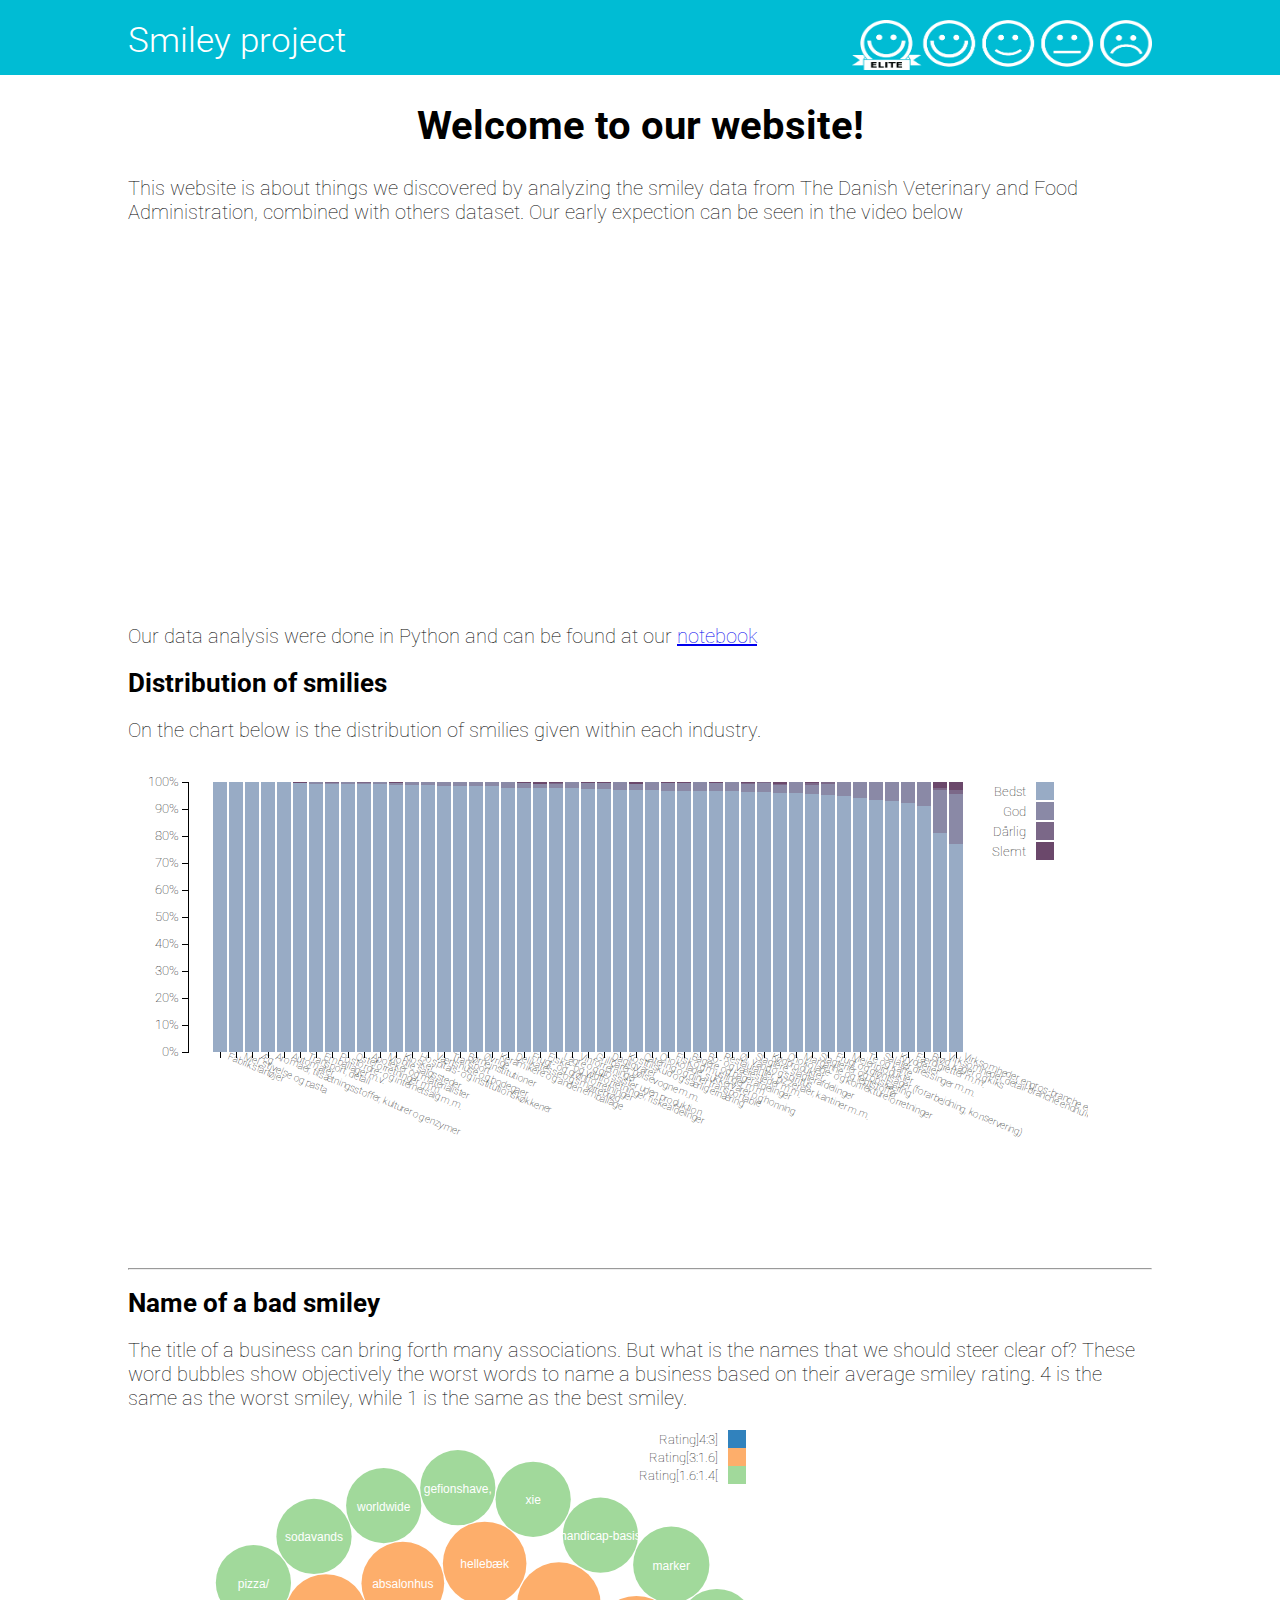
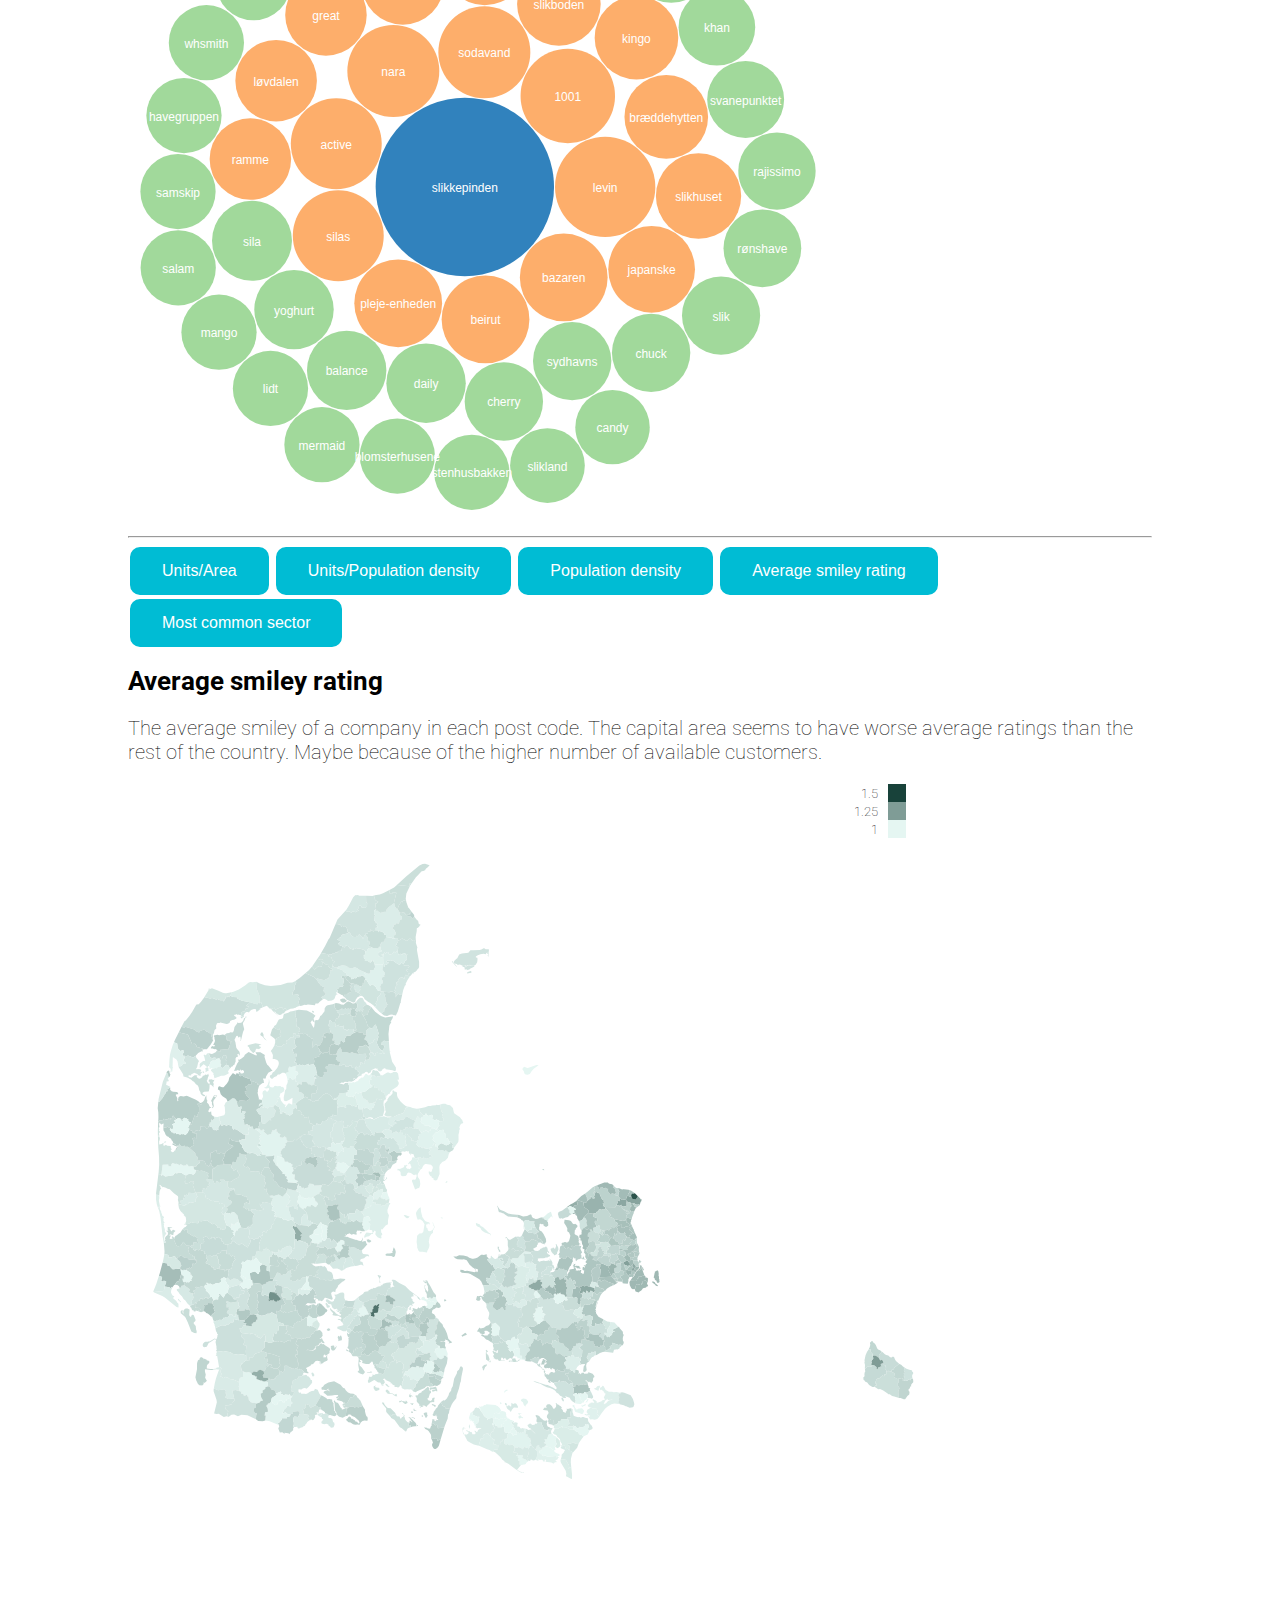
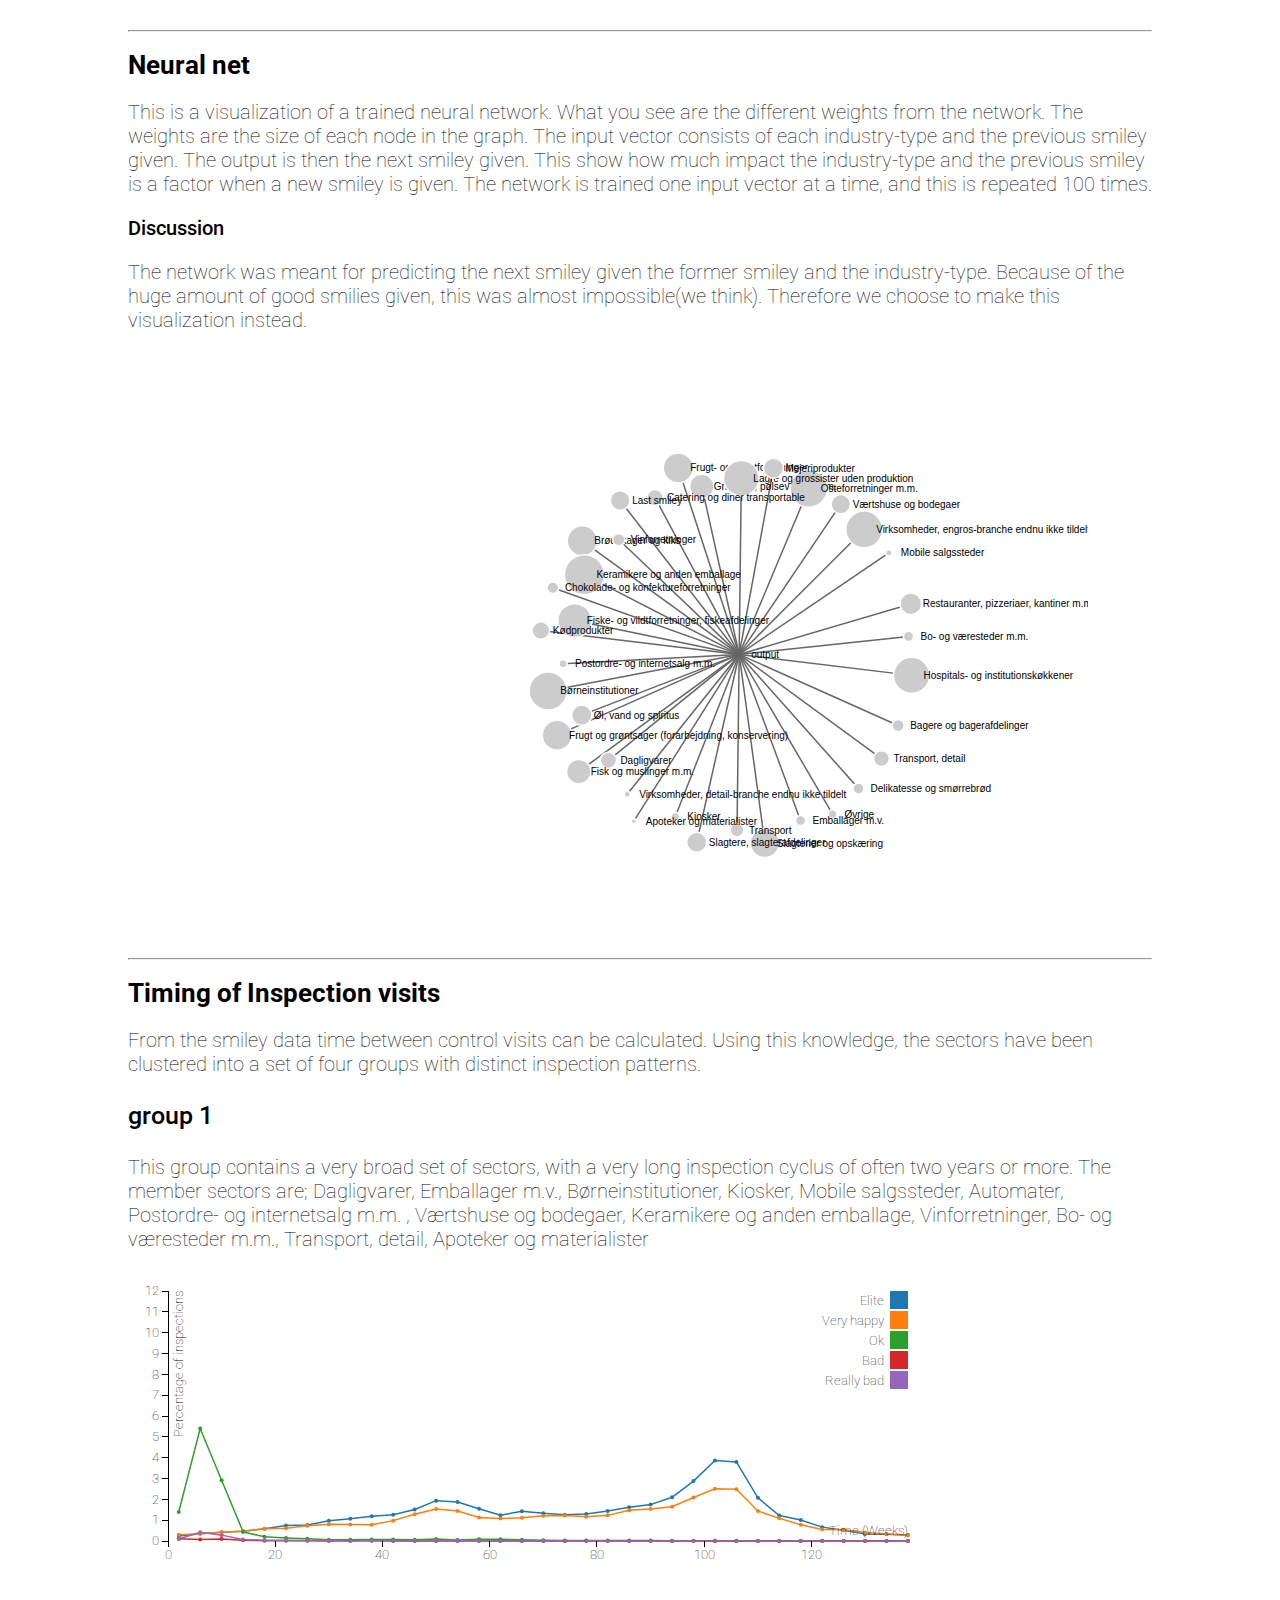
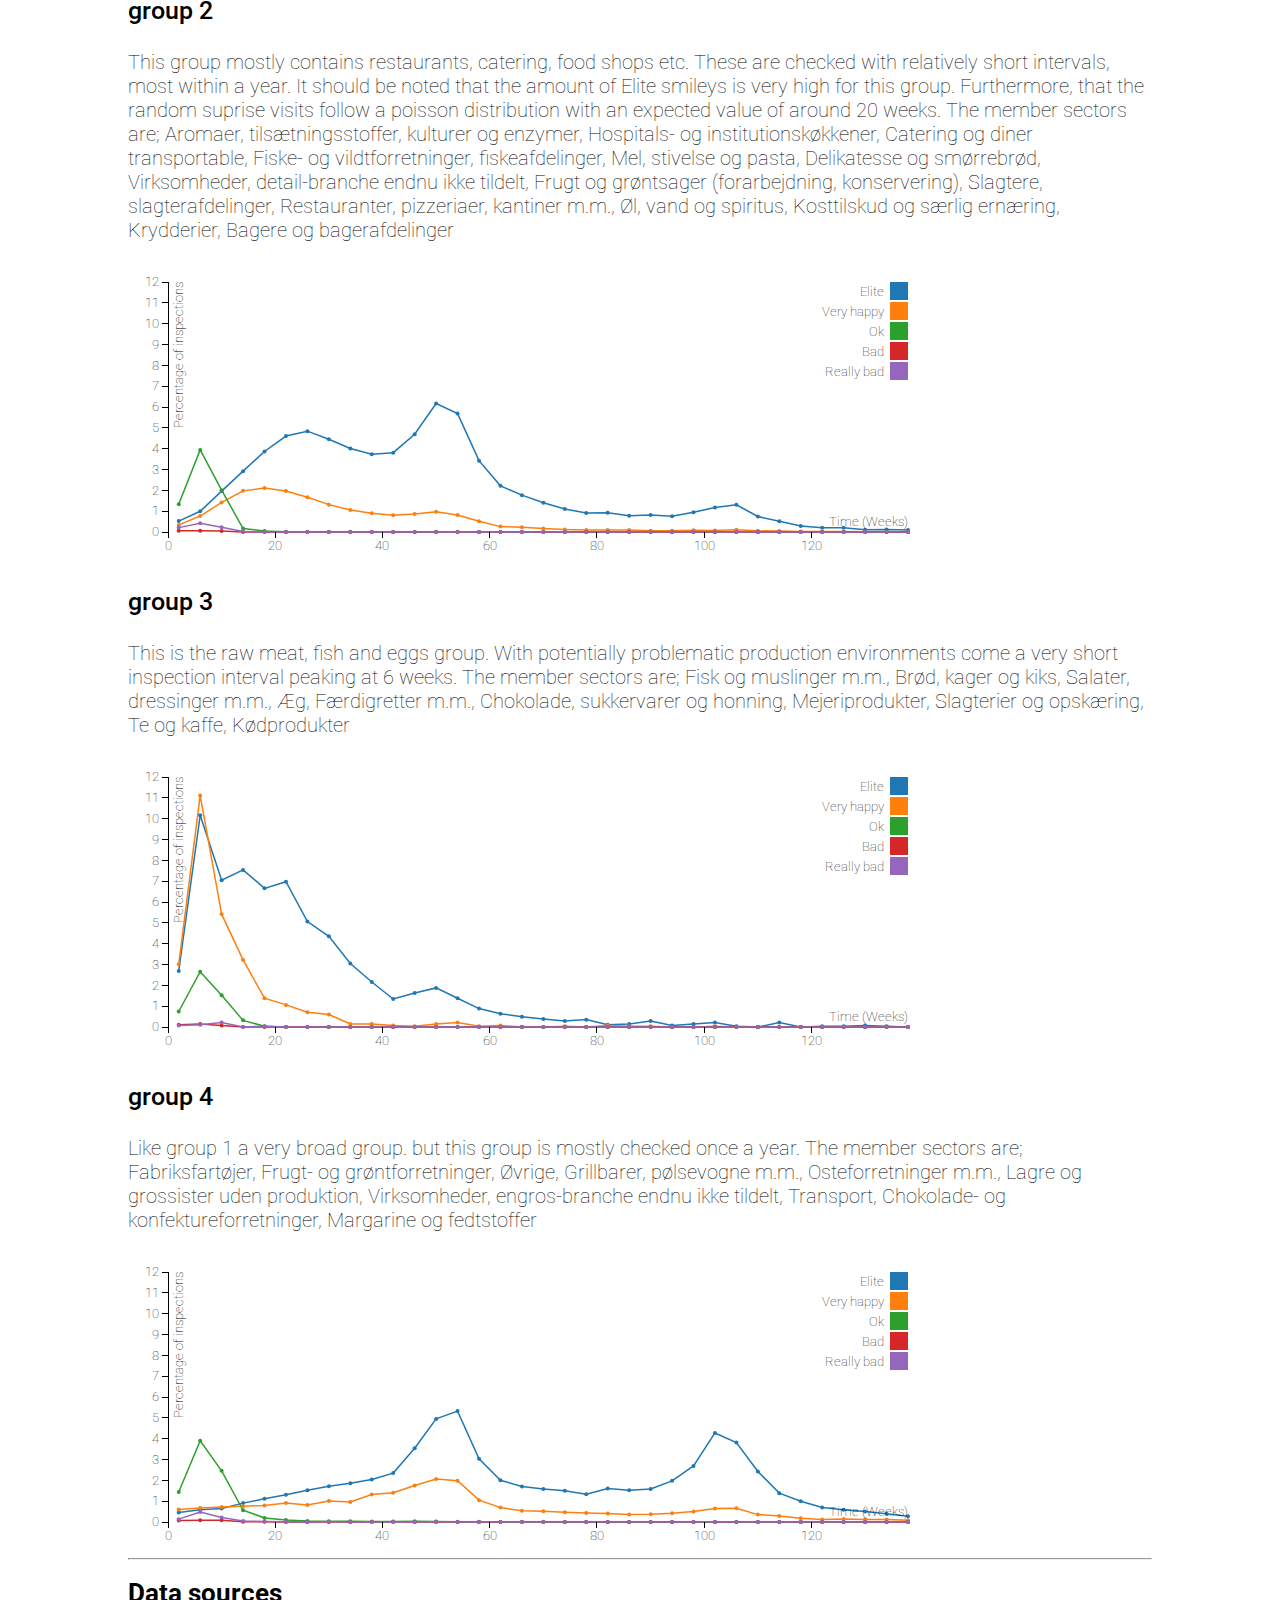
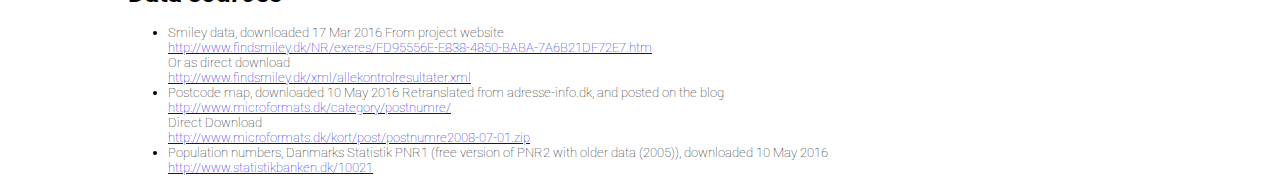
<file: index.html>
<html lang="en">
    <head>
        <meta charset="utf-8">
        <title>Smiley Project</title>
        <script src="https://ajax.googleapis.com/ajax/libs/jquery/1.12.2/jquery.min.js"></script>
        <script type="text/javascript" src="d3/d3.js"></script>
        <link href='https://fonts.googleapis.com/css?family=Roboto:400,300' rel='stylesheet' type='text/css'>
        <link rel="stylesheet" type="text/css" href="style.css">
    </head>
    <body>
        <div class="container-top">
            <a href="index.html">Smiley project</a>
            <img src="all_smileys.png" height="50" width="300" style="float:right;padding-right:10%;padding-bottom: px;">
        </div>
        <div id= "middle-strip">
            <div id="introduction">
                <h1 id="firstH1">Welcome to our website!</h1>
                <p>This website is about things we discovered by analyzing the smiley data from The Danish Veterinary and Food Administration, combined with others dataset. Our early expection can be seen in the video below</p>
                <iframe width="640" height="360" src="https://www.youtube.com/embed/ZHkx1eFBFM4" frameborder="0" allowfullscreen></iframe>
                <p>Our data analysis were done in Python and can be found at our <a href="http://nbviewer.jupyter.org/github/happyzippy/socialdata/blob/master/SmileyProject/DataAnalysis.ipynb" target="_blank">notebook</a></p>
            </div>
            <div id="StackBarContent">
                <h1>Distribution of smilies</h1>
                <p>On the chart below is the distribution of smilies given within each industry. </p>
                <script type="text/javascript">
                    var margin1 = {top: 20, right: 100, bottom: 210, left: 60},
                        width = 960 - margin1.left - margin1.right,
                        height = 500 - margin1.top - margin1.bottom;

                    var x = d3.scale.ordinal()
                        .rangeRoundBands([0, width], .1);

                    var y = d3.scale.linear()
                        .rangeRound([height, 0]);

                    var color = d3.scale.ordinal()
                        .range(["#98abc5", "#8a89a6", "#7b6888", "#6b486b"]);

                    var xAxis = d3.svg.axis()
                        .scale(x)
                        .orient("bottom");

                    var yAxis = d3.svg.axis()
                        .scale(y)
                        .orient("left")
                        .tickFormat(d3.format(".0%"));

                    var svg1 = d3.select("#StackBarContent").append("svg")
                        .attr("id", "stackBarChart")
                        .attr("width", width + margin1.left + margin1.right)
                        .attr("height", height + margin1.top + margin1.bottom)
                      .append("g")
                        .attr("transform", "translate(" + margin1.left + "," + margin1.top + ")");

                    d3.csv("rating.csv", function(error, data) {
                      if (error) throw error;

                      color.domain(d3.keys(data[0]).filter(function(key) { return key !== "pixibranche"; }));

                      data.forEach(function(d) {
                        var y0 = 0;
                        d.smiley = color.domain().map(function(name) { return {name: name, y0: y0, y1: y0 += +d[name]}; })
                        d.smiley.forEach(function(d){ d.y0 /= y0; d.y1 /= y0;});
                      });

                      data.sort(function(a, b) { return b.smiley[0].y1 - a.smiley[0].y1; });

                      x.domain(data.map(function(d) { return d.pixibranche; }));

                      svg1.append("g")
                            .transition()
                            .delay(500)
                            .duration(300)
                          .attr("class", "x axis")
                          .attr("transform", "translate(0," + height + ")")
                          .call(xAxis)
                        .selectAll("text")
                        .attr("y", 0)
                        .attr("x", 9)
                        .attr("dy", ".35em")
                        .attr("font-size", "10px")
                        .transition()
                          .duration(700)
                        .attr("transform", "rotate(60)")
                        .style("text-anchor", "start");

                      svg1.append("g")
                          .transition()
                          .delay(500)
                          .duration(700)
                          .attr("class", "y axis")
                          .call(yAxis);

                      var pixibranche = svg1.selectAll(".pixibranche")
                          .data(data)
                        .enter().append("g")
                          .attr("class", "pixibranche")
                          .attr("transform", function(d) { return "translate(" + x(d.pixibranche) + ",0)"; });

                      pixibranche.selectAll("rect")
                          .data(function(d) { return d.smiley; })
                        .enter()
                          .append("rect")
                          .attr("width", x.rangeBand())
                          .attr("y", function(d) { return y(d.y1); })
                          .attr("height", function(d) { return y(d.y0) - y(d.y1); })
                          .style("fill", function(d) { return color(d.name); });

                      var legend = svg1.selectAll(".legend")
                          .data(color.domain().slice())
                        .enter().append("g")
                          .attr("class", "legend")
                          .attr("transform", function(d, i) { return "translate(0," + i * 20 + ")"; });

                      legend.append("rect")
                          .attr("x", width + 48)
                          .attr("width", 18)
                          .attr("height", 18)
                          .style("fill", color);

                      legend.append("text")
                          .attr("x", width + 38)
                          .attr("y", 9)
                          .attr("dy", ".35em")
                          .style("text-anchor", "end")
                          .text(function(d) { return d; });

                    });
            </script>
            </div>
            <hr>
            <div id="BubbleCloud">
                <h1>Name of a bad smiley</h1>
                <p>The title of a business can bring forth many associations. But what is the names that we should steer clear of? These word bubbles show objectively the worst words to name a business based on their average smiley rating. 4 is the same as the worst smiley, while 1 is the same as the best smiley.</p>
                <script type="text/javascript">
                    var maxSize = 700;

                    var bubble = d3.layout.pack()
                        .sort(null)
                        .size([maxSize,maxSize])
                        .padding(1);

                    var svg2 = d3.select("#BubbleCloud")
                        .append("svg")
                        .attr("id", "BubbleChart")
                        .attr("width", maxSize)
                        .attr("height", maxSize)
                        .attr("class", "bubble");

                        var legendGroup1 = svg2.append("g").attr("class", "legendGroup")
                                .attr("transform", function(d, i) { return "translate(0," + i * 18 + ")"; });
                    
                    d3.csv("worstSmileyNames.csv", function(data) {

                        data = data.map(function(d){
                            d.value = +d["rating"];
                            d.value = d.value*d.value;
                            console.log(d.value);
                            return d;
                        });

                        var nodes = bubble.nodes({children:data}).filter(function(d) { return !d.children; });

                        var bubbles = svg2.append("g")
                            .attr("transform", "translate(0,0)")
                            .selectAll(".bubble")
                            .data(nodes)
                            .enter();

                        //create the bubbles
                        bubbles.append("circle")
                            .attr("r", function(d){ return d.r; })
                            .attr("cx", function(d){ return d.x; })
                            .attr("cy", function(d){ return d.y; })
                            .style("fill", function(d) {
                                if(d.value > 9){
                                    return "#3182bd";
                                } else if (d.value > 2.56){
                                    return "#fdae6b";
                                }else {
                                    return "#a1d99b";
                                } 
                            });
                        var color = d3.scale.ordinal()
                        .range(["#3182bd", "#fdae6b", "#a1d99b"]);

                        renderLegend1(color, ["Rating]4:3]", "Rating[3:1.6]", "Rating[1.6:1.4["], "")
                        //format the text for each bubble
                        bubbles.append("text")
                            .attr("x", function(d){ return d.x; })
                            .attr("y", function(d){ return d.y + 5; })
                            .attr("text-anchor", "middle")
                            .text(function(d){ return d["navn"]; })
                            .style({
                                "fill":"white", 
                                "font-family":"Helvetica Neue, Helvetica, Arial, san-serif",
                                "font-size": "12px"
                            });
                    });
                    
                    function renderLegend1(colorScale, values, unit){
                          var legend = legendGroup1.selectAll(".legend").data(values);

                          var legendItem = legend.enter().append("g")
                            .attr("class", "legend")
                            .attr("transform", function(d, i) { return "translate(0," + i * 18 + ")"; });

                          legendItem.append("rect")
                            .attr("x", 600)
                            .attr("width", 18)
                            .attr("height", 18)
                            .style("fill", colorScale);

                          legendItem.append("text")
                            .attr("x", 600 - 10)
                            .attr("y", 9)
                            .attr("dy", ".35em")
                            .style("text-anchor", "end")
                            .style("fill", "white");

                          legend.select("rect").transition().duration(500).style("fill", colorScale);
                          legend.select("text").transition().duration(500).style("fill", "black").text(function(d) { return d + unit; });

                          legend.exit().remove();
                    }
                </script>
            </div>
            <hr>
            <div id="smileyMap">
                <script type="text/javascript">
                  //fill: #D0D0D0;
                  //stroke: #A0A0A0;
                    //window.onload = function() { init() };
                    // data
                    var chart_height =800;
                    var chart_width = 760;
                    var margin = {top: 30, right: 50, bottom: 10, left: 50};

                    var colorThresholded = d3.scale.threshold()
                      .domain([0, 20, 75, 200, 400])
                      .range(["#f2f0f7", "#dadaeb", "#bcbddc", "#9e9ac8", "#756bb1", "#54278f"]);

                    var colorLinear = d3.scale.linear()
                      .domain([1, 1.5])
                      .range(["#e5f6f2", "#18423a"]);

                    var colorLog = d3.scale.log()
                      .domain([0.1, 1500])
                      .range(["#e5f6f2", "#18423a"]);

                    var colorCategory = d3.scale.category20();

                    var projection;

                    var mapData;

                    var svg3, mapGroup, legendGroup;

                    function renderSmileyPerAreal(){
                      d3.select("#d_header").select("h1").text("Smiley companies per area")
                      d3.select("#d_header").select("p").text("Visualising the density of smileys companies across denmark. The highest density is found in the cities.")
                      
                      colorLog.domain([0.1, 100])
                      drawMap(mapData, function(e){return colorLog(e.properties.SmileyVirksomheder / e.properties.Areal)});
                      renderLegend(colorLog,[100, 10, 1, 0.1], "/km²");
                    }
                    function renderSmileyPerDensity(){
                      d3.select("#d_header").select("h1").text("Smiley companies per population density")
                      d3.select("#d_header").select("p").text("Visualising the number of smiley companies over the population density. Here the cities does not stand out as much as before, in tourist areas, where the number of residents is a lot higher this number rises.")
                      colorLog.domain([1e-6, 1e-2])
                      drawMap(mapData, function(e){return colorLog(e.properties.SmileyVirksomheder / e.properties.Indbyggere / e.properties.Areal)});
                      renderLegend(colorLog,[1e-2, 1e-4, 1e-6], "/people/km²");
                    }
                    function renderPopulationDensity(){
                      d3.select("#d_header").select("h1").text("Population density")
                      d3.select("#d_header").select("p").text("Visualising population density as reference to the other maps.")
                      colorLog.domain([10, 10000])
                      drawMap(mapData, function(e){return colorLog(e.properties.Indbyggere / e.properties.Areal)});
                      renderLegend(colorLog,[10000, 1000, 100, 10], "/km²");
                    }
                    function renderAverageRating(){
                      d3.select("#d_header").select("h1").text("Average smiley rating")
                      d3.select("#d_header").select("p").text("The average smiley of a company in each post code. The capital area seems to have worse average ratings than the rest of the country. Maybe because of the higher number of available customers.")
                      colorLinear.domain([1, 1.5])
                      drawMap(mapData, function(e){return colorLinear(e.properties.AverageSmiley)});
                      renderLegend(colorLinear,[1.5, 1.25, 1], "");
                    }
                    function renderMostCommonCategory(){
                      d3.select("#d_header").select("h1").text("Most common sector")
                      d3.select("#d_header").select("p").text("Counting the most common sector for every post code.")
                      drawMap(mapData, function(e){return colorCategory(e.properties.MostCommonPixi)});
                      renderLegend(colorCategory,["Restauranter, pizzeriaer, kantiner m.m.", "Grillbarer, pølsevogne m.m.", "Dagligvarer", "Bo- og væresteder m.m.", "Transport"], "");
                    }

                    function renderLegend(colorScale, values, unit){
                      var legend = legendGroup.selectAll(".legend").data(values);

                      var legendItem = legend.enter().append("g")
                        .attr("class", "legend")
                        .attr("transform", function(d, i) { return "translate(0," + i * 18 + ")"; });

                      legendItem.append("rect")
                        .attr("x", chart_width)
                        .attr("width", 18)
                        .attr("height", 18)
                        .style("fill", colorScale);

                      legendItem.append("text")
                        .attr("x", chart_width - 10)
                        .attr("y", 9)
                        .attr("dy", ".35em")
                        .style("text-anchor", "end")
                        .style("fill", "white");

                      legend.select("rect").transition().duration(500).style("fill", colorScale);
                      legend.select("text").transition().duration(500).style("fill", "black").text(function(d) { return d + unit; });

                      legend.exit().remove();
                    }

                    function drawMap(dataset, fill){

                      // First Pass
                      centroid = [10.349506, 55.834041];
                      scale = 5000;
                      projection = d3.geo.mercator().scale([scale]).center(centroid).translate([chart_width/2, chart_height/2]);
                      var path = d3.geo.path().projection(projection)

                      //Second pass fix scale and offset
                      bounds  = path.bounds(dataset);
                      var hscale  = scale*chart_width  / (bounds[1][0] - bounds[0][0]);
                      var vscale  = scale*chart_height / (bounds[1][1] - bounds[0][1]);
                      var scale   = (hscale < vscale) ? hscale: vscale;
                      var offset  = [chart_width - (bounds[0][0] + bounds[1][0])/2,
                                      chart_height - (bounds[0][1] + bounds[1][1])/2];

                      projection = d3.geo.mercator().scale([scale]).center(centroid).translate(offset);
                      var path = d3.geo.path().projection(projection)

                      var mapFeatures = mapGroup.selectAll("path").data(dataset.features);

                      mapFeatures.enter()
                        .append("path")
                        .attr({
                          d:path,
                          class: function(e) { return "district"},
                          fill: "#ffffff"
                        }).append("svg:title")
                        .text(function(e) { return e.properties.Description + "\nCitizens: " + e.properties.Indbyggere + "\nSmiley Companies: " + e.properties.SmileyVirksomheder + "\nMost common sector: " + e.properties.MostCommonPixi + "\nAverage Smiley Rating: " + e.properties.AverageSmiley.toFixed(2)});

                      mapFeatures.transition().duration(500).attr({fill: fill});

                      /*
                      mapGroup.selectAll("text").data(dataset.features).enter()
                        .append("text").text(d => d.properties.Areal).attr({
                          x: d => path.centroid(d)[0],
                          y: d => path.centroid(d)[1],
                          "text-anchor":"middle",
                          class: "districtText",
                        });
                      */
                    }

                    function init(){

                      svg3 = d3.select("#d_map")
                      .append("svg")
                      .attr("width", chart_width + margin.left + margin.right)
                      .attr("height", chart_height + margin.top + margin.bottom);

                      mapGroup = svg3.append("g").attr("class", "mapGroup");

                      legendGroup = svg3.append("g").attr("class", "legendGroup")
                        .attr("transform", function(d, i) { return "translate(0," + i * 18 + ")"; });

                      // Load Data
                      d3.json("postnumre_clean.geojson", function(json) {
                          mapData = json;
                          renderAverageRating();
                      });
                    }

                  </script>
                  <div id="2d_container">
                <button onclick="renderSmileyPerAreal()">Units/Area</button>
                <button onclick="renderSmileyPerDensity()">Units/Population density</button> 
                <button onclick="renderPopulationDensity()">Population density</button> 
                <button onclick="renderAverageRating()">Average smiley rating</button>
                <button onclick="renderMostCommonCategory()">Most common sector</button> 
                <div id="d_header"><h1></h1><p></p></div>
                <div id="d_map"></div>
              </div>
            </div>
            <hr>
            <div id="neuralNetwork">
                <h1>Neural net</h1>
                <p>
                    This is a visualization of a trained neural network.
                    What you see are the different weights from the network. The weights are the size of each node in the graph.
                    The input vector consists of each industry-type and the previous smiley given. The output is then the next smiley given.
                    This show how much impact the industry-type and the previous smiley is a factor when a new smiley is given.
                    The network is trained one input vector at a time, and this is repeated 100 times.
                </p>
                <p style="font-weight: 500">Discussion</p>
                <p>
                    The network was meant for predicting the next smiley given the former smiley and the industry-type.
                    Because of the huge amount of good smilies given, this was almost impossible(we think).
                    Therefore we choose to make this visualization instead.
                </p>
                <script type="text/javascript">
                            var width1 = 960,
                            height1 = 600;

                        var dataset_NN;

                        loadData();

                        function loadData(){
                            //Load data from csv
                            d3.csv("NN_Output.csv", function(error, data) {
                                if (error) {  //If error is not null, something went wrong.
                                    console.log(error);  //Log the error.
                                } else {      //If no error, the file loaded correctly. Yay!

                                    dataset_NN = data;
                                    cleanData();
                                    console.log(dataset_NN);
                                    makeScale();
                                    //
                                    makePlot();
                                }
                            });
                        }

                        //Change to numbers from strings
                        function cleanData(){
                            dataset_NN.forEach(function(d) {
                                d.Count = +d.Count;
                                d.weight = +d.Weights;
                                d.Weights = +d.Weights;
                                if(d.Input_Vector === 'input'){

                                    d.Input_Vector = 'Last smiley'
                                }
                                console.log(d.weight);
                                return d;
                            });

                        }

                        function makeScale(){
                            rScale = d3.scale.linear()
                                .domain([0, d3.max(dataset_NN, function(d) {
                                    return d.Weights;
                                })])
                                .range([5, 20]);}


                        var rScale;
                        var nodes = [];
                        var links = [];
                        var node;
                        var link;

                        // Compute the distinct nodes from the links.
                        function makePlot(){

                            nodes = dataset_NN;
                            nodes.push({Input_Vector:'output', weight: 0.5})

                            for(var i = 0; i < dataset_NN.length; i++){
                                links.push({source: nodes[i], target: nodes[nodes.length-1]})
                            }

                            var force = d3.layout.force()
                                .nodes(nodes)
                                .links(links)
                                .size([width1, height1])
                                .linkDistance(170)
                                .charge(-300)
                                .on("tick", tick)
                                .start();

                            var svg5 = d3.select("#neuralNetwork").append("svg")
                                .attr("width", width1)
                                .attr("height", height1);

                            link = svg5.selectAll(".link")
                                .data(force.links())
                                .enter().append("line")
                                .attr("class", "link");

                            node = svg5.selectAll(".node")
                                .data(force.nodes())
                                .enter().append("g")
                                .attr("class", "node")
                                .on("mouseover", mouseover)
                                .on("mouseout", mouseout)
                                .call(force.drag);

                            node.select
                            node.append("circle")
                                .attr("r", function(d) {return rScale(d.Weights)});

                            node.append("text")
                                .attr("x", 12)
                                .attr("dy", ".35em")
                                .text(function(d) { return d.Input_Vector; });
                        }

                        function tick() {
                            link
                                .attr("x1", function(d) { return d.source.x; })
                                .attr("y1", function(d) { return d.source.y; })
                                .attr("x2", function(d) { return d.target.x; })
                                .attr("y2", function(d) { return d.target.y; });

                            node
                                .attr("transform", function(d) { return "translate(" + d.x + "," + d.y + ")"; });
                        }

                        function mouseover() {
                            d3.select(this).select("circle").transition()
                                .duration(750)
                                .attr("r", function(d) {return rScale(d.Weights)*1.3})
                            d3.select(this)
                                .attr("class", "nodeSelected")

                        }

                        function mouseout() {
                            d3.select(this).select("circle").transition()
                                .duration(750)
                                .attr("r",  function(d) {return rScale(d.Weights)});
                            d3.select(this)
                                .attr("class", "node")
                        }
                </script>
            </div>
            <hr>
            <div id="lineChart">
                <script>
                    window.onload = function() {
                      init()
                      for(i = 0; i<4; i++){
                        initLineChart(i)
                      }
                    };

                    var smileyMapper = ["Elite", "Very happy","Ok","Bad","Really bad"]

                    function initLineChart(groupId){
                      var dataset;
                      var margin = {top: 20, right: 20, bottom: 30, left: 40},
                          width = 800 - margin.left - margin.right,
                          height = 300 - margin.top - margin.bottom;

                      // setup x 
                      var xValue = function(d) { return d.x;}, // data -> value
                          xScale = d3.scale.linear().range([0, width]), // value -> display
                          xMap = function(d) { return xScale(xValue(d));}, // data -> display
                          xAxis = d3.svg.axis().scale(xScale).orient("bottom");

                      // setup y
                      var yValue = function(d) { return d.y;}, // data -> value
                          yScale = d3.scale.linear().range([height, 0]), // value -> display
                          yMap = function(d) { return yScale(yValue(d));}, // data -> display
                          yAxis = d3.svg.axis().scale(yScale).orient("left");

                      var line = d3.svg.line()
                          .x(function(d) { return xMap(d); })
                          .y(function(d) { return yMap(d); });

                    // setup fill color
                    var cValue = function(d) { return d.type;},
                        color = d3.scale.category10();

                      // add the graph canvas to the body of the webpage
                      d3.select("#d_lineplot").append("h3").text("group " + (groupId+1))
                      var groupName = d3.select("#d_lineplot").append("p")
                      var svg = d3.select("#d_lineplot").append("svg")
                          .attr("width", width + margin.left + margin.right)
                          .attr("height", height + margin.top + margin.bottom)
                          .append("g")
                          .attr("transform", "translate(" + margin.left + "," + margin.top + ")");

                      console.log(svg)
                      // add the tooltip area to the webpage
                      var tooltip = d3.select("#d_lineplot").append("div")
                          .attr("class", "tooltip")
                          .style("opacity", 0);

                      // load data
                      d3.json("kontroltid_hist_data_grouped.json", function(error, data) {
                        dataset = data

                        xScale.domain([0, 138]);
                        yScale.domain([0, 12]);


                        // reformulate data for d3
                        //groupId = 1;
                        var groupData = dataset.items[groupId];
                        var data = [];
                        for(smileyId = 0; smileyId < groupData.groupHist.length; smileyId++){
                          lineData = [];
                          groupData.groupHist[smileyId].forEach(function(d, ix, array) {
                            lineData.push({
                              x: (dataset.bins[ix]+dataset.bins[ix+1])/2/7,
                              y: d/groupData.antal*100,
                              type: smileyId,
                            });
                          });
                          data.push(lineData);
                        }
                        var flatData = [].concat.apply([], data);

                        var groupText = ""
                        switch(groupId){
                        case 0:
                          groupText = "This group contains a very broad set of sectors, with a very long inspection cyclus of often two years or more. ";
                          break;
                        case 1:
                          groupText = "This group mostly contains restaurants, catering, food shops etc. These are checked with relatively short intervals, most within a year. It should be noted that the amount of Elite smileys is very high for this group. Furthermore, that the random suprise visits follow a poisson distribution with an expected value of around 20 weeks. "
                          break;
                        case 2:
                          groupText = "This is the raw meat, fish and eggs group. With potentially problematic production environments come a very short inspection interval peaking at 6 weeks. "
                          break;
                        case 3:
                          groupText = "Like group 1 a very broad group. but this group is mostly checked once a year. "
                        }


                        groupText += "The member sectors are; "
                        for(i = 0; i < groupData.groups.length-1; i++){
                          groupText += groupData.groups[i] + ", "
                        }
                        groupText += groupData.groups[groupData.groups.length-1]
                        groupName.text(groupText);

                        // line
                        var line_ = svg.selectAll(".plotline").data(data);
                        line_.enter()
                            .append("path")
                            .attr({
                              class:"plotline",
                              stroke: function(d) {return color(cValue(d[0]))}
                            });

                        line_.transition().duration(500).attr({
                          d: line,
                        })

                        // draw dots
                        var dots_ = svg.selectAll(".dot").data(flatData);
                        dots_.enter().append("circle")
                            .attr("class", "dot")
                            .attr("r", 2)
                            .attr("cx", xMap)
                            .attr("cy", yMap)
                            .style("fill", function(d) { return color(cValue(d));}) 
                            .on("mouseover", function(d) {
                                tooltip.transition()
                                     .duration(200)
                                     .style("opacity", .9);
                                tooltip.html("(" + xValue(d) + ", " + Math.round(yValue(d)*100)/100 + ")")
                                     .style("left", (d3.event.pageX + 5) + "px")
                                     .style("top", (d3.event.pageY - 28) + "px");
                            })
                            .on("mouseout", function(d) {
                                tooltip.transition()
                                     .duration(500)
                                     .style("opacity", 0);
                            });

                        dots_.transition().duration(500).attr("r", 2)
                            .attr("cx", xMap)
                            .attr("cy", yMap);

                        // x-axis
                        svg.append("g")
                            .attr("class", "x axis")
                            .attr("transform", "translate(0," + height + ")")
                            .call(xAxis)
                          .append("text")
                            .attr("class", "label")
                            .attr("x", width)
                            .attr("y", -6)
                            .style("text-anchor", "end")
                            .text("Time (Weeks)");

                        // y-axis
                        svg.append("g")
                            .attr("class", "y axis")
                            .call(yAxis)
                          .append("text")
                            .attr("class", "label")
                            .attr("transform", "rotate(-90)")
                            .attr("y", 6)
                            .attr("dy", ".71em")
                            .style("text-anchor", "end")
                            .text("Percentage of inspections");

                        // draw legend
                        var legend = svg.selectAll(".legend")
                            .data(color.domain())
                          .enter().append("g")
                            .attr("class", "legend")
                            .attr("transform", function(d, i) { return "translate(0," + i * 20 + ")"; });

                        // draw legend colored rectangles
                        legend.append("rect")
                            .attr("x", width - 18)
                            .attr("width", 18)
                            .attr("height", 18)
                            .style("fill", color);

                        // draw legend text
                        legend.append("text")
                            .attr("x", width - 24)
                            .attr("y", 9)
                            .attr("dy", ".35em")
                            .style("text-anchor", "end")
                            .text(function(d) { return smileyMapper[d];})
                        });


                      }

                </script>
                <div id="d_header"><h1>Timing of Inspection visits</h1><p>From the smiley data time between control visits can be calculated. Using this knowledge, the sectors have been clustered into a set of four groups with distinct inspection patterns.</p></div>
                <div id="d_lineplot"></div>
            </div>
            <hr>
            <div id="dataListe">
                <h1>Data sources</h1>
                <ul>
                    <li>Smiley data, downloaded 17 Mar 2016
                      From project website<br>  <a target="_blank" href="http://www.findsmiley.dk/NR/exeres/FD95556E-E838-4850-BABA-7A6B21DF72E7.htm ">http://www.findsmiley.dk/NR/exeres/FD95556E-E838-4850-BABA-7A6B21DF72E7.htm </a><br>  Or as direct download<br>  <a target="_blank" href="http://www.findsmiley.dk/xml/allekontrolresultater.xml ">http://www.findsmiley.dk/xml/allekontrolresultater.xml </a></li>
                    <li>Postcode map, downloaded 10 May 2016
                      Retranslated from adresse-info.dk, and posted on the blog<br>  <a target="_blank" href="http://www.microformats.dk/category/postnumre/ ">http://www.microformats.dk/category/postnumre/ </a><br>  Direct Download<br>  <a target="_blank" href="http://www.microformats.dk/kort/post/postnumre2008-07-01.zip ">http://www.microformats.dk/kort/post/postnumre2008-07-01.zip </a>  </li>
                    <li>Population numbers, Danmarks Statistik PNR1 (free version of PNR2 with older data (2005)), downloaded 10 May 2016<br>  <a target="_blank" href="http://www.statistikbanken.dk/10021 ">http://www.statistikbanken.dk/10021 </a></li>
                </ul>
            </div>
        </div>
    </body>
</html>
</file>
<file: style.css>
body {
    width: 100%;
    margin: 0;
    font-size: 13px;
    font-family: 'Roboto', sans-serif;
    font-weight: 100;
}
p {
    font-size: 20px;
}
h3 {
    font-family: 'Roboto', sans-serif;
    font-size: 25px;
    font-weight: 500;
}
#firstH1{
    width: 100%;
    text-align: center;
    font-size: 40px;
}
button {
    background-color: #00BCD4;
    border-radius: 12px;
    border: 2px solid white;
    color: white;
    padding: 15px 32px;
    text-align: center;
    text-decoration: none;
    display: inline-block;
    font-size: 16px;
    -webkit-transition-duration: 0.4s; /* Safari */
    transition-duration: 0.4s;
    cursor: pointer;

}
button:hover {
    background-color: white;
    border: 2px solid #00BCD4;
    color: black;
}
#middle-strip {
    margin-left: 10%;
    margin-right: 10%;
    background-color: white;
}

div.container-top {
    background-color: #00BCD4;
    width: 100%;
    height: 55px;
    padding-top: 20px;
    top: 0;
    
}

div.container-top a {
    font-family: 'Roboto', sans-serif;
    font-weight: 300;
    font-size: 35px;
    color: white;
    text-decoration: none;
    padding-top: 5%;
    padding-left: 10%;
}
.axis path,
.axis line {
  fill: none;
  stroke: #000;
  shape-rendering: crispEdges;
}

.bar {
  fill: steelblue;
}

.x.axis path {
  display: none;
}

.legend line {
  stroke: #000;
  shape-rendering: crispEdges;
}
:hover.district{
stroke:black;
stroke-width:1.5;
}

.districtText{
fill: #555;
font-size: 12px;
}


.centroid {
stroke: black;
}

.domain {
fill: #A0A0A0;
}

.handle {
fill:steelblue;
stroke:black;
stroke-width: 1.5;
}
.link {
    fill: none;
    stroke: #666;
    stroke-width: 1.5px;
}

.node circle {
    fill: #ccc;
    stroke: #fff;
    stroke-width: 1.5px;
    z-index: 0; position:relative
}

.node text {
    font: 10px sans-serif;
}

.nodeSelected text {
    font: 15px sans-serif;
}

.nodeSelected circle {
    fill: #ccc;
    stroke: #fff;
    stroke-width: 1.5px;
    z-index: -1; position:relative
}
.dot {
  stroke: none;
}

.tooltip {
  position: absolute;
  width: 200px;
  height: 28px;
  pointer-events: none;
}
.plotline {
  fill: none;
  stroke-width: 1.5px;
}
</file>
